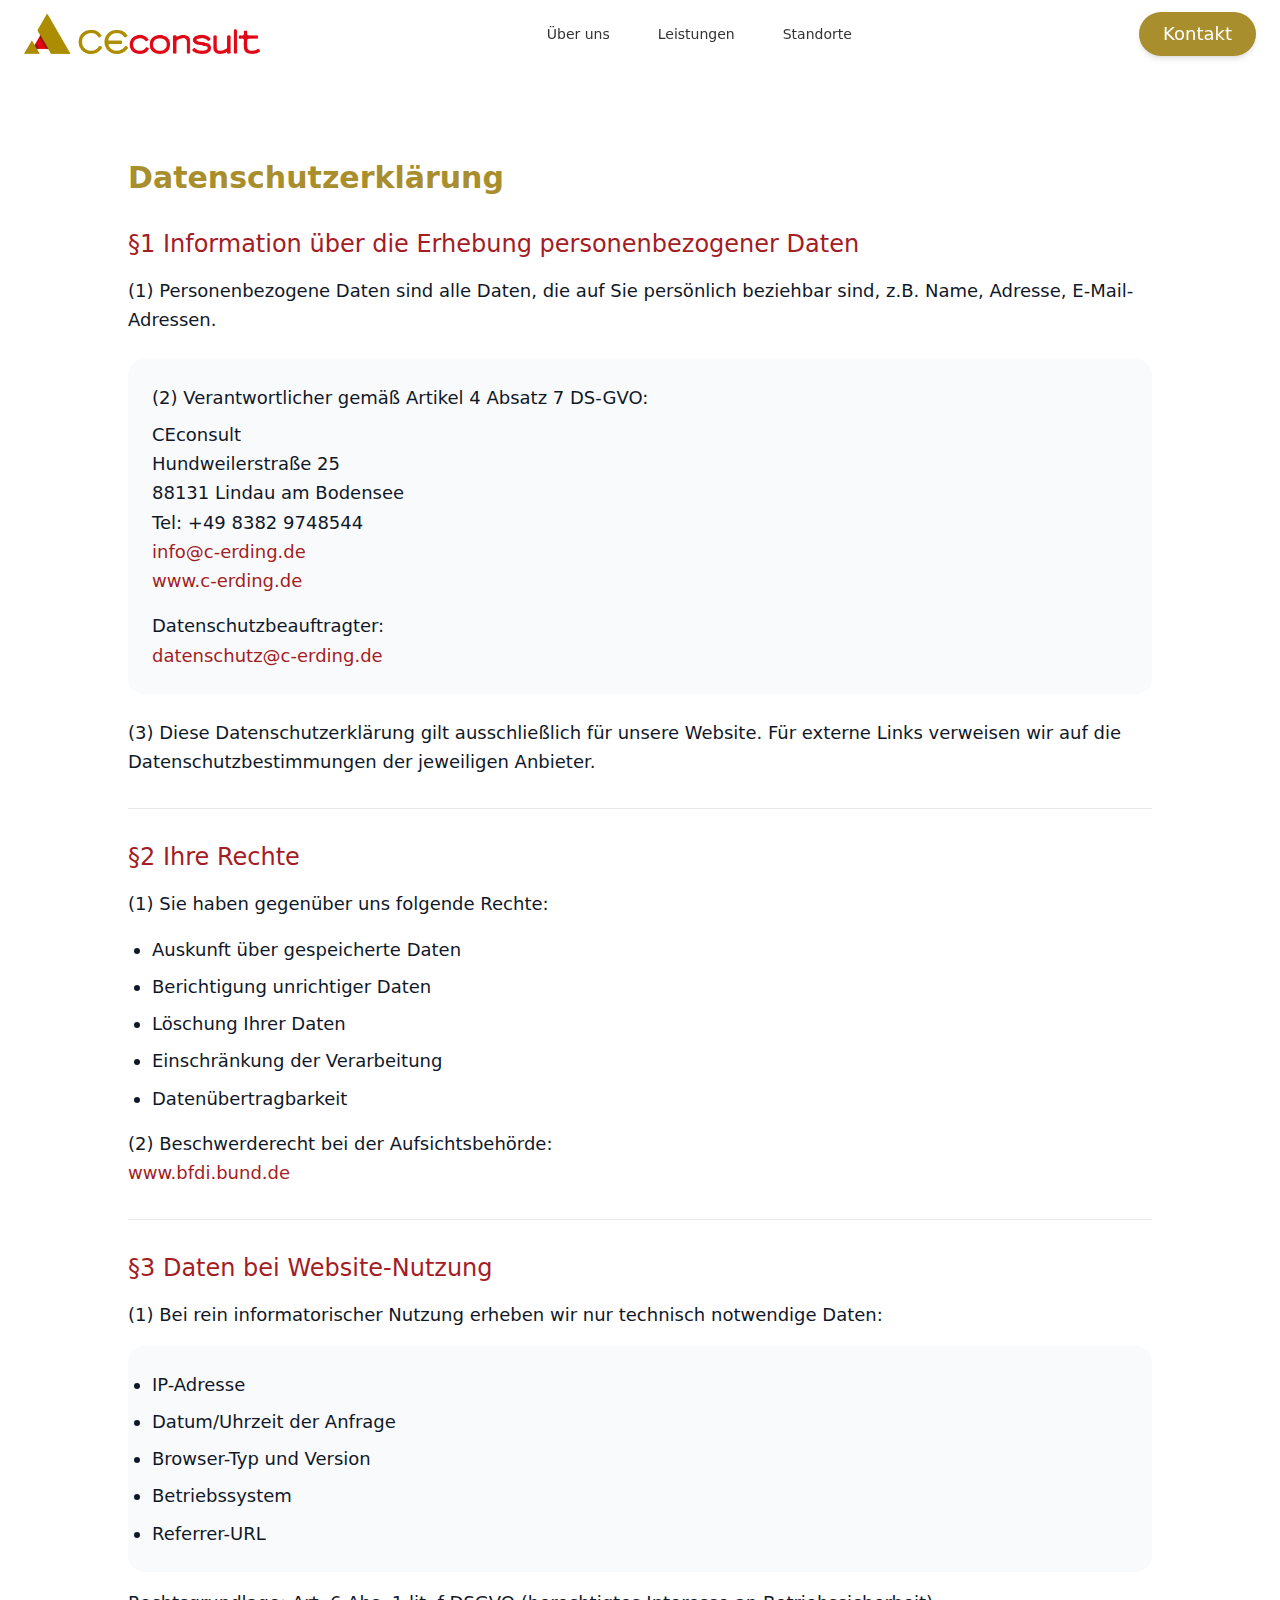
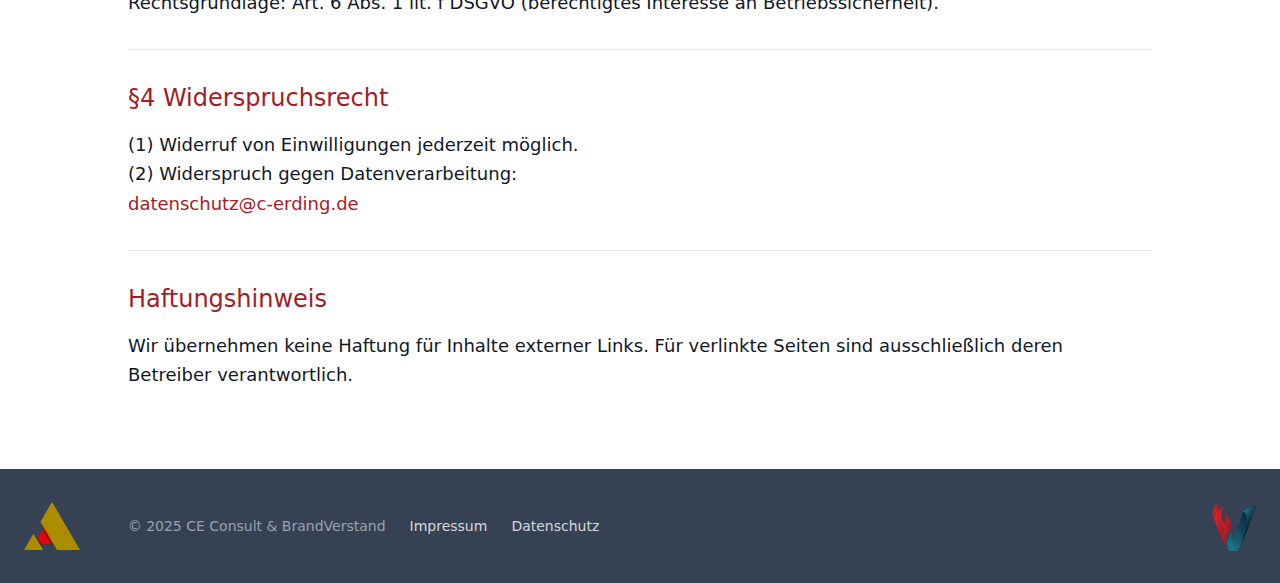
<file: datenschutz.html>
<!DOCTYPE html>
<html lang="de">

<head>
    <meta charset="UTF-8">
    <meta name="viewport" content="width=device-width, initial-scale=1.0">
    <title>Datenschutz - CE Consult</title>
    <link rel="stylesheet" href="output.css">
</head>

<body class="text-gray-900 bg-white">
    <!-- Header -->
    <header class="fixed top-0 left-0 w-full z-50 backdrop-blur-md transition-all duration-300">
        <div class="container mx-auto flex justify-between items-center px-6 py-3">
            <a href="https://www.c-erding.de" class="flex items-center">
                <img src="assets/images/ceconsult_logo.png" alt="CE Consult Logo" class="h-10">
            </a>

            <nav class="hidden md:flex space-x-6 text-sm font-medium">
                <a href="index.html#about" class="nav-link">Über uns</a>
                <a href="index.html#services" class="nav-link">Leistungen</a>
                <a href="index.html#locations" class="nav-link">Standorte</a>
            </nav>

            <a href="mailto:info@c-erding.de" class="hidden md:block bg-accent-gold text-white px-6 py-2 rounded-full text-lg font-medium shadow-md
               hover:scale-105 hover:shadow-lg active:shadow-inner active:scale-100 transition-all duration-200">
                Kontakt
            </a>

            <button id="menu-toggle" class="md:hidden focus:outline-none">
                <span class="block w-6 h-0.5 bg-gray-800 mb-1 transition-all duration-200"></span>
                <span class="block w-6 h-0.5 bg-gray-800 mb-1 transition-all duration-200"></span>
                <span class="block w-6 h-0.5 bg-gray-800 transition-all duration-200"></span>
            </button>
        </div>
    </header>

    <!-- Mobile Menü -->
    <div id="mobile-menu"
        class="fixed inset-0 bg-white flex flex-col items-center justify-center space-y-6 text-2xl text-gray-900 hidden transition-opacity duration-300">
        <button id="close-menu" class="absolute top-6 right-6 text-3xl">&times;</button>
        <a href="index.html#about" class="nav-link-mobile">Über uns</a>
        <a href="index.html#services" class="nav-link-mobile">Leistungen</a>
        <a href="index.html#locations" class="nav-link-mobile">Standorte</a>
        <a href="mailto:info@c-erding.de" class="bg-accent-gold text-white px-6 py-3 rounded-full text-lg font-medium shadow-md 
     hover:scale-105 hover:shadow-lg active:shadow-inner active:scale-100 transition-all duration-200">
            Kontakt
        </a>
    </div>

    <!-- Main Content -->
    <main class="pt-40 pb-20 px-6">
        <div class="max-w-5xl mx-auto">
            <h1 class="text-3xl font-bold text-accent-gold mb-8">Datenschutzerklärung</h1>

            <div class="space-y-8 text-lg leading-relaxed">
                <!-- §1 -->
                <section>
                    <h2 class="text-2xl font-medium text-accent-red mb-4">§1 Information über die Erhebung
                        personenbezogener Daten</h2>
                    <div class="space-y-6">
                        <p>(1) Personenbezogene Daten sind alle Daten, die auf Sie persönlich beziehbar sind, z.B. Name,
                            Adresse, E-Mail-Adressen.</p>

                        <div class="bg-gray-50 p-6 rounded-2xl">
                            <p>(2) Verantwortlicher gemäß Artikel 4 Absatz 7 DS-GVO:</p>
                            <address class="not-italic mt-2">
                                CEconsult<br>
                                Hundweilerstraße 25<br>
                                88131 Lindau am Bodensee<br>
                                Tel: +49 8382 9748544<br>
                                <a href="mailto:info@c-erding.de"
                                    class="text-accent-red hover:underline">info@c-erding.de</a><br>
                                <a href="https://www.c-erding.de"
                                    class="text-accent-red hover:underline">www.c-erding.de</a>
                            </address>
                            <p class="mt-4">Datenschutzbeauftragter:<br>
                                <a href="mailto:datenschutz@c-erding.de"
                                    class="text-accent-red hover:underline">datenschutz@c-erding.de</a>
                            </p>
                        </div>

                        <p>(3) Diese Datenschutzerklärung gilt ausschließlich für unsere Website. Für externe Links
                            verweisen wir auf die Datenschutzbestimmungen der jeweiligen Anbieter.</p>
                    </div>
                </section>

                <!-- §2 -->
                <section class="pt-8 border-t border-gray-200">
                    <h2 class="text-2xl font-medium text-accent-red mb-4">§2 Ihre Rechte</h2>
                    <div class="space-y-4">
                        <p>(1) Sie haben gegenüber uns folgende Rechte:</p>
                        <ul class="list-disc pl-6 space-y-2">
                            <li>Auskunft über gespeicherte Daten</li>
                            <li>Berichtigung unrichtiger Daten</li>
                            <li>Löschung Ihrer Daten</li>
                            <li>Einschränkung der Verarbeitung</li>
                            <li>Datenübertragbarkeit</li>
                        </ul>
                        <p>(2) Beschwerderecht bei der Aufsichtsbehörde:<br>
                            <a href="https://www.bfdi.bund.de"
                                class="text-accent-red hover:underline">www.bfdi.bund.de</a>
                        </p>
                    </div>
                </section>

                <!-- §3 -->
                <section class="pt-8 border-t border-gray-200">
                    <h2 class="text-2xl font-medium text-accent-red mb-4">§3 Daten bei Website-Nutzung</h2>
                    <div class="space-y-4">
                        <p>(1) Bei rein informatorischer Nutzung erheben wir nur technisch notwendige Daten:</p>
                        <ul class="list-disc pl-6 space-y-2 bg-gray-50 p-6 rounded-2xl">
                            <li>IP-Adresse</li>
                            <li>Datum/Uhrzeit der Anfrage</li>
                            <li>Browser-Typ und Version</li>
                            <li>Betriebssystem</li>
                            <li>Referrer-URL</li>
                        </ul>
                        <p>Rechtsgrundlage: Art. 6 Abs. 1 lit. f DSGVO (berechtigtes Interesse an Betriebssicherheit).
                        </p>
                    </div>
                </section>

                <!-- §4 -->
                <section class="pt-8 border-t border-gray-200">
                    <h2 class="text-2xl font-medium text-accent-red mb-4">§4 Widerspruchsrecht</h2>
                    <div class="space-y-4">
                        <p>(1) Widerruf von Einwilligungen jederzeit möglich.<br>
                            (2) Widerspruch gegen Datenverarbeitung:<br>
                            <a href="mailto:datenschutz@c-erding.de"
                                class="text-accent-red hover:underline">datenschutz@c-erding.de</a>
                        </p>
                    </div>
                </section>

                <!-- Haftung -->
                <section class="pt-8 border-t border-gray-200">
                    <h2 class="text-2xl font-medium text-accent-red mb-4">Haftungshinweis</h2>
                    <p>Wir übernehmen keine Haftung für Inhalte externer Links. Für verlinkte Seiten sind ausschließlich
                        deren Betreiber verantwortlich.</p>
                </section>
            </div>
        </div>
    </main>

    <!-- Footer -->
    <footer class="bg-gray-700 text-white py-8 w-full">
        <div
            class="container mx-auto flex flex-col md:flex-row items-center justify-between px-6 text-center md:text-left h-full">
            <div class="flex flex-col md:flex-row items-center md:items-center gap-6 md:gap-12">
                <img src="assets/images/ceconsult_icon.png" alt="CE Consult Logo" class="h-12">
                <div
                    class="text-sm text-gray-300 space-y-1 md:space-y-0 md:space-x-6 flex flex-col md:flex-row items-center">
                    <p class="text-gray-400">&copy; 2025 CE Consult & BrandVerstand</p>
                    <a href="impressum.html" class="hover:underline">Impressum</a>
                    <a href="datenschutz.html" class="hover:underline">Datenschutz</a>
                </div>
            </div>
            <div class="mt-6 md:mt-0 flex items-center">
                <img src="assets/images/brandverstand_icon.png" alt="Zertifikate Siegel" class="h-14 md:h-16">
            </div>
        </div>
    </footer>

    <script src="script.js"></script>
</body>

</html>
</file>
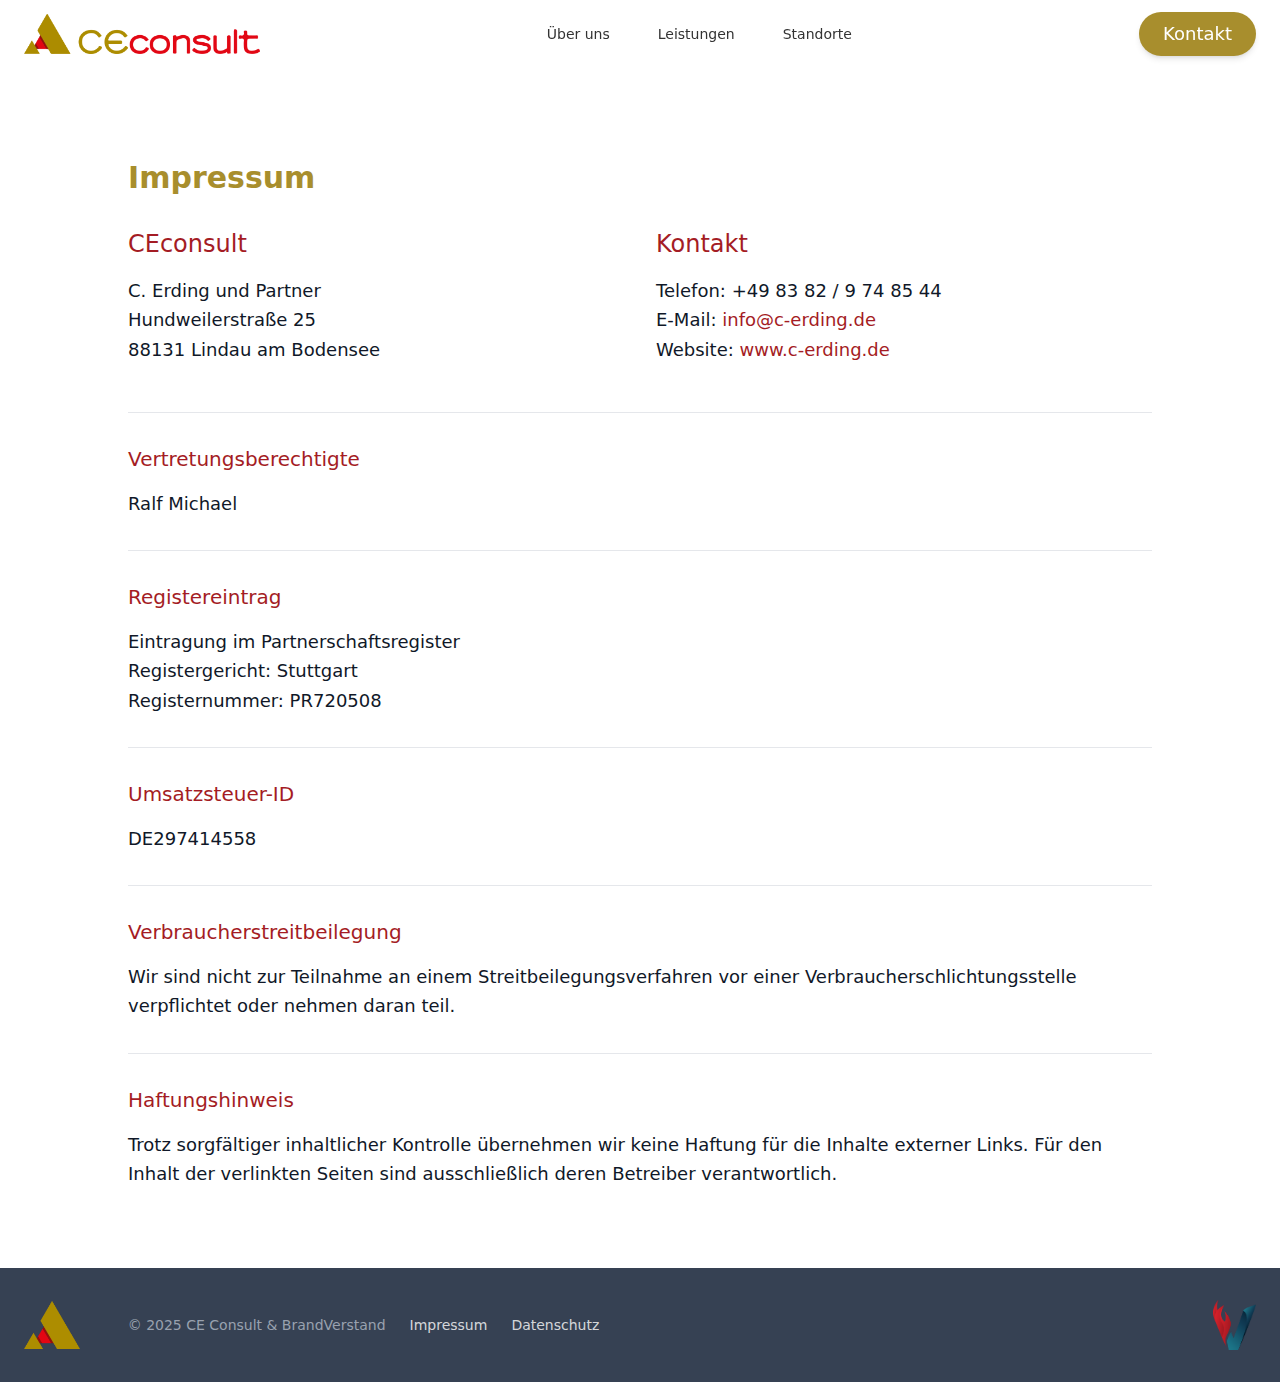
<file: impressum.html>
<!DOCTYPE html>
<html lang="de">

<head>
    <meta charset="UTF-8">
    <meta name="viewport" content="width=device-width, initial-scale=1.0">
    <title>Impressum - CE Consult</title>
    <link rel="stylesheet" href="output.css">
</head>

<body class="text-gray-900 bg-white">
    <!-- Header -->
    <header class="fixed top-0 left-0 w-full z-50  backdrop-blur-md transition-all duration-300">
        <div class="container mx-auto flex justify-between items-center px-6 py-3">
            <a href="https://www.c-erding.de" class="flex items-center">
                <img src="assets/images/ceconsult_logo.png" alt="CE Consult Logo" class="h-10">
            </a>

            <nav class="hidden md:flex space-x-6 text-sm font-medium">
                <a href="index.html#about" class="nav-link">Über uns</a>
                <a href="index.html#services" class="nav-link">Leistungen</a>
                <a href="index.html#locations" class="nav-link">Standorte</a>
            </nav>

            <a href="mailto:info@c-erding.de" class="hidden md:block bg-accent-gold text-white px-6 py-2 rounded-full text-lg font-medium shadow-md
               hover:scale-105 hover:shadow-lg active:shadow-inner active:scale-100 transition-all duration-200">
                Kontakt
            </a>

            <button id="menu-toggle" class="md:hidden focus:outline-none">
                <span class="block w-6 h-0.5 bg-gray-800 mb-1 transition-all duration-200"></span>
                <span class="block w-6 h-0.5 bg-gray-800 mb-1 transition-all duration-200"></span>
                <span class="block w-6 h-0.5 bg-gray-800 transition-all duration-200"></span>
            </button>
        </div>
    </header>

    <!-- Mobile Menü -->
    <div id="mobile-menu"
        class="fixed inset-0 bg-white flex flex-col items-center justify-center space-y-6 text-2xl text-gray-900 hidden transition-opacity duration-300">
        <button id="close-menu" class="absolute top-6 right-6 text-3xl">&times;</button>
        <a href="index.html#about" class="nav-link-mobile">Über uns</a>
        <a href="index.html#services" class="nav-link-mobile">Leistungen</a>
        <a href="index.html#locations" class="nav-link-mobile">Standorte</a>
        <a href="mailto:info@c-erding.de" class="bg-accent-gold text-white px-6 py-3 rounded-full text-lg font-medium shadow-md 
     hover:scale-105 hover:shadow-lg active:shadow-inner active:scale-100 transition-all duration-200">
            Kontakt
        </a>
    </div>

    <!-- Main Content -->
    <main class="pt-40 pb-20 px-6">
        <div class="max-w-5xl mx-auto">
            <h1 class="text-3xl font-bold text-accent-gold mb-8">Impressum</h1>

            <div class="space-y-8 text-lg leading-relaxed">
                <div class="grid md:grid-cols-2 gap-8">
                    <div>
                        <h2 class="text-2xl font-medium text-accent-red mb-4">CEconsult</h2>
                        <p class="mb-4">
                            C. Erding und Partner<br>
                            Hundweilerstraße 25<br>
                            88131 Lindau am Bodensee
                        </p>
                    </div>
                    <div>
                        <h2 class="text-2xl font-medium text-accent-red mb-4">Kontakt</h2>
                        <p class="mb-4">
                            Telefon: +49 83 82 / 9 74 85 44<br>
                            E-Mail: <a href="mailto:info@c-erding.de"
                                class="text-accent-red hover:underline">info@c-erding.de</a><br>
                            Website: <a href="https://www.c-erding.de"
                                class="text-accent-red hover:underline">www.c-erding.de</a>
                        </p>
                    </div>
                </div>

                <div class="border-t border-gray-200 pt-8">
                    <h3 class="text-xl font-medium text-accent-red mb-4">Vertretungsberechtigte</h3>
                    <p>Ralf Michael</p>
                </div>

                <div class="border-t border-gray-200 pt-8">
                    <h3 class="text-xl font-medium text-accent-red mb-4">Registereintrag</h3>
                    <p>
                        Eintragung im Partnerschaftsregister<br>
                        Registergericht: Stuttgart<br>
                        Registernummer: PR720508
                    </p>
                </div>

                <div class="border-t border-gray-200 pt-8">
                    <h3 class="text-xl font-medium text-accent-red mb-4">Umsatzsteuer-ID</h3>
                    <p>DE297414558</p>
                </div>

                <div class="border-t border-gray-200 pt-8">
                    <h3 class="text-xl font-medium text-accent-red mb-4">Verbraucherstreitbeilegung</h3>
                    <p>Wir sind nicht zur Teilnahme an einem Streitbeilegungsverfahren vor einer
                        Verbraucherschlichtungsstelle verpflichtet oder nehmen daran teil.</p>
                </div>

                <div class="border-t border-gray-200 pt-8">
                    <h3 class="text-xl font-medium text-accent-red mb-4">Haftungshinweis</h3>
                    <p>Trotz sorgfältiger inhaltlicher Kontrolle übernehmen wir keine Haftung für die Inhalte externer
                        Links. Für den Inhalt der verlinkten Seiten sind ausschließlich deren Betreiber verantwortlich.
                    </p>
                </div>
            </div>
        </div>
    </main>

    <!-- Footer -->
    <footer class="bg-gray-700 text-white py-8 w-full">
        <div
            class="container mx-auto flex flex-col md:flex-row items-center justify-between px-6 text-center md:text-left h-full">
            <div class="flex flex-col md:flex-row items-center md:items-center gap-6 md:gap-12">
                <img src="assets/images/ceconsult_icon.png" alt="CE Consult Logo" class="h-12">
                <div
                    class="text-sm text-gray-300 space-y-1 md:space-y-0 md:space-x-6 flex flex-col md:flex-row items-center">
                    <p class="text-gray-400">&copy; 2025 CE Consult & BrandVerstand</p>
                    <a href="impressum.html" class="hover:underline">Impressum</a>
                    <a href="datenschutz.html" class="hover:underline">Datenschutz</a>
                </div>
            </div>
            <div class="mt-6 md:mt-0 flex items-center">
                <img src="assets/images/brandverstand_icon.png" alt="Zertifikate Siegel" class="h-14 md:h-16">
            </div>
        </div>
    </footer>

    <script src="script.js"></script>
</body>

</html>
</file>
<file: output.css>
/*! tailwindcss v4.0.0 | MIT License | https://tailwindcss.com */
@layer theme, base, components, utilities;
@layer theme {
  :root {
    --font-sans: ui-sans-serif, system-ui, sans-serif, "Apple Color Emoji",
      "Segoe UI Emoji", "Segoe UI Symbol", "Noto Color Emoji";
    --font-serif: ui-serif, Georgia, Cambria, "Times New Roman", Times, serif;
    --font-mono: ui-monospace, SFMono-Regular, Menlo, Monaco, Consolas,
      "Liberation Mono", "Courier New", monospace;
    --color-red-50: oklch(0.971 0.013 17.38);
    --color-red-100: oklch(0.936 0.032 17.717);
    --color-red-200: oklch(0.885 0.062 18.334);
    --color-red-300: oklch(0.808 0.114 19.571);
    --color-red-400: oklch(0.704 0.191 22.216);
    --color-red-500: oklch(0.637 0.237 25.331);
    --color-red-600: oklch(0.577 0.245 27.325);
    --color-red-700: oklch(0.505 0.213 27.518);
    --color-red-800: oklch(0.444 0.177 26.899);
    --color-red-900: oklch(0.396 0.141 25.723);
    --color-red-950: oklch(0.258 0.092 26.042);
    --color-orange-50: oklch(0.98 0.016 73.684);
    --color-orange-100: oklch(0.954 0.038 75.164);
    --color-orange-200: oklch(0.901 0.076 70.697);
    --color-orange-300: oklch(0.837 0.128 66.29);
    --color-orange-400: oklch(0.75 0.183 55.934);
    --color-orange-500: oklch(0.705 0.213 47.604);
    --color-orange-600: oklch(0.646 0.222 41.116);
    --color-orange-700: oklch(0.553 0.195 38.402);
    --color-orange-800: oklch(0.47 0.157 37.304);
    --color-orange-900: oklch(0.408 0.123 38.172);
    --color-orange-950: oklch(0.266 0.079 36.259);
    --color-amber-50: oklch(0.987 0.022 95.277);
    --color-amber-100: oklch(0.962 0.059 95.617);
    --color-amber-200: oklch(0.924 0.12 95.746);
    --color-amber-300: oklch(0.879 0.169 91.605);
    --color-amber-400: oklch(0.828 0.189 84.429);
    --color-amber-500: oklch(0.769 0.188 70.08);
    --color-amber-600: oklch(0.666 0.179 58.318);
    --color-amber-700: oklch(0.555 0.163 48.998);
    --color-amber-800: oklch(0.473 0.137 46.201);
    --color-amber-900: oklch(0.414 0.112 45.904);
    --color-amber-950: oklch(0.279 0.077 45.635);
    --color-yellow-50: oklch(0.987 0.026 102.212);
    --color-yellow-100: oklch(0.973 0.071 103.193);
    --color-yellow-200: oklch(0.945 0.129 101.54);
    --color-yellow-300: oklch(0.905 0.182 98.111);
    --color-yellow-400: oklch(0.852 0.199 91.936);
    --color-yellow-500: oklch(0.795 0.184 86.047);
    --color-yellow-600: oklch(0.681 0.162 75.834);
    --color-yellow-700: oklch(0.554 0.135 66.442);
    --color-yellow-800: oklch(0.476 0.114 61.907);
    --color-yellow-900: oklch(0.421 0.095 57.708);
    --color-yellow-950: oklch(0.286 0.066 53.813);
    --color-lime-50: oklch(0.986 0.031 120.757);
    --color-lime-100: oklch(0.967 0.067 122.328);
    --color-lime-200: oklch(0.938 0.127 124.321);
    --color-lime-300: oklch(0.897 0.196 126.665);
    --color-lime-400: oklch(0.841 0.238 128.85);
    --color-lime-500: oklch(0.768 0.233 130.85);
    --color-lime-600: oklch(0.648 0.2 131.684);
    --color-lime-700: oklch(0.532 0.157 131.589);
    --color-lime-800: oklch(0.453 0.124 130.933);
    --color-lime-900: oklch(0.405 0.101 131.063);
    --color-lime-950: oklch(0.274 0.072 132.109);
    --color-green-50: oklch(0.982 0.018 155.826);
    --color-green-100: oklch(0.962 0.044 156.743);
    --color-green-200: oklch(0.925 0.084 155.995);
    --color-green-300: oklch(0.871 0.15 154.449);
    --color-green-400: oklch(0.792 0.209 151.711);
    --color-green-500: oklch(0.723 0.219 149.579);
    --color-green-600: oklch(0.627 0.194 149.214);
    --color-green-700: oklch(0.527 0.154 150.069);
    --color-green-800: oklch(0.448 0.119 151.328);
    --color-green-900: oklch(0.393 0.095 152.535);
    --color-green-950: oklch(0.266 0.065 152.934);
    --color-emerald-50: oklch(0.979 0.021 166.113);
    --color-emerald-100: oklch(0.95 0.052 163.051);
    --color-emerald-200: oklch(0.905 0.093 164.15);
    --color-emerald-300: oklch(0.845 0.143 164.978);
    --color-emerald-400: oklch(0.765 0.177 163.223);
    --color-emerald-500: oklch(0.696 0.17 162.48);
    --color-emerald-600: oklch(0.596 0.145 163.225);
    --color-emerald-700: oklch(0.508 0.118 165.612);
    --color-emerald-800: oklch(0.432 0.095 166.913);
    --color-emerald-900: oklch(0.378 0.077 168.94);
    --color-emerald-950: oklch(0.262 0.051 172.552);
    --color-teal-50: oklch(0.984 0.014 180.72);
    --color-teal-100: oklch(0.953 0.051 180.801);
    --color-teal-200: oklch(0.91 0.096 180.426);
    --color-teal-300: oklch(0.855 0.138 181.071);
    --color-teal-400: oklch(0.777 0.152 181.912);
    --color-teal-500: oklch(0.704 0.14 182.503);
    --color-teal-600: oklch(0.6 0.118 184.704);
    --color-teal-700: oklch(0.511 0.096 186.391);
    --color-teal-800: oklch(0.437 0.078 188.216);
    --color-teal-900: oklch(0.386 0.063 188.416);
    --color-teal-950: oklch(0.277 0.046 192.524);
    --color-cyan-50: oklch(0.984 0.019 200.873);
    --color-cyan-100: oklch(0.956 0.045 203.388);
    --color-cyan-200: oklch(0.917 0.08 205.041);
    --color-cyan-300: oklch(0.865 0.127 207.078);
    --color-cyan-400: oklch(0.789 0.154 211.53);
    --color-cyan-500: oklch(0.715 0.143 215.221);
    --color-cyan-600: oklch(0.609 0.126 221.723);
    --color-cyan-700: oklch(0.52 0.105 223.128);
    --color-cyan-800: oklch(0.45 0.085 224.283);
    --color-cyan-900: oklch(0.398 0.07 227.392);
    --color-cyan-950: oklch(0.302 0.056 229.695);
    --color-sky-50: oklch(0.977 0.013 236.62);
    --color-sky-100: oklch(0.951 0.026 236.824);
    --color-sky-200: oklch(0.901 0.058 230.902);
    --color-sky-300: oklch(0.828 0.111 230.318);
    --color-sky-400: oklch(0.746 0.16 232.661);
    --color-sky-500: oklch(0.685 0.169 237.323);
    --color-sky-600: oklch(0.588 0.158 241.966);
    --color-sky-700: oklch(0.5 0.134 242.749);
    --color-sky-800: oklch(0.443 0.11 240.79);
    --color-sky-900: oklch(0.391 0.09 240.876);
    --color-sky-950: oklch(0.293 0.066 243.157);
    --color-blue-50: oklch(0.97 0.014 254.604);
    --color-blue-100: oklch(0.932 0.032 255.585);
    --color-blue-200: oklch(0.882 0.059 254.128);
    --color-blue-300: oklch(0.809 0.105 251.813);
    --color-blue-400: oklch(0.707 0.165 254.624);
    --color-blue-500: oklch(0.623 0.214 259.815);
    --color-blue-600: oklch(0.546 0.245 262.881);
    --color-blue-700: oklch(0.488 0.243 264.376);
    --color-blue-800: oklch(0.424 0.199 265.638);
    --color-blue-900: oklch(0.379 0.146 265.522);
    --color-blue-950: oklch(0.282 0.091 267.935);
    --color-indigo-50: oklch(0.962 0.018 272.314);
    --color-indigo-100: oklch(0.93 0.034 272.788);
    --color-indigo-200: oklch(0.87 0.065 274.039);
    --color-indigo-300: oklch(0.785 0.115 274.713);
    --color-indigo-400: oklch(0.673 0.182 276.935);
    --color-indigo-500: oklch(0.585 0.233 277.117);
    --color-indigo-600: oklch(0.511 0.262 276.966);
    --color-indigo-700: oklch(0.457 0.24 277.023);
    --color-indigo-800: oklch(0.398 0.195 277.366);
    --color-indigo-900: oklch(0.359 0.144 278.697);
    --color-indigo-950: oklch(0.257 0.09 281.288);
    --color-violet-50: oklch(0.969 0.016 293.756);
    --color-violet-100: oklch(0.943 0.029 294.588);
    --color-violet-200: oklch(0.894 0.057 293.283);
    --color-violet-300: oklch(0.811 0.111 293.571);
    --color-violet-400: oklch(0.702 0.183 293.541);
    --color-violet-500: oklch(0.606 0.25 292.717);
    --color-violet-600: oklch(0.541 0.281 293.009);
    --color-violet-700: oklch(0.491 0.27 292.581);
    --color-violet-800: oklch(0.432 0.232 292.759);
    --color-violet-900: oklch(0.38 0.189 293.745);
    --color-violet-950: oklch(0.283 0.141 291.089);
    --color-purple-50: oklch(0.977 0.014 308.299);
    --color-purple-100: oklch(0.946 0.033 307.174);
    --color-purple-200: oklch(0.902 0.063 306.703);
    --color-purple-300: oklch(0.827 0.119 306.383);
    --color-purple-400: oklch(0.714 0.203 305.504);
    --color-purple-500: oklch(0.627 0.265 303.9);
    --color-purple-600: oklch(0.558 0.288 302.321);
    --color-purple-700: oklch(0.496 0.265 301.924);
    --color-purple-800: oklch(0.438 0.218 303.724);
    --color-purple-900: oklch(0.381 0.176 304.987);
    --color-purple-950: oklch(0.291 0.149 302.717);
    --color-fuchsia-50: oklch(0.977 0.017 320.058);
    --color-fuchsia-100: oklch(0.952 0.037 318.852);
    --color-fuchsia-200: oklch(0.903 0.076 319.62);
    --color-fuchsia-300: oklch(0.833 0.145 321.434);
    --color-fuchsia-400: oklch(0.74 0.238 322.16);
    --color-fuchsia-500: oklch(0.667 0.295 322.15);
    --color-fuchsia-600: oklch(0.591 0.293 322.896);
    --color-fuchsia-700: oklch(0.518 0.253 323.949);
    --color-fuchsia-800: oklch(0.452 0.211 324.591);
    --color-fuchsia-900: oklch(0.401 0.17 325.612);
    --color-fuchsia-950: oklch(0.293 0.136 325.661);
    --color-pink-50: oklch(0.971 0.014 343.198);
    --color-pink-100: oklch(0.948 0.028 342.258);
    --color-pink-200: oklch(0.899 0.061 343.231);
    --color-pink-300: oklch(0.823 0.12 346.018);
    --color-pink-400: oklch(0.718 0.202 349.761);
    --color-pink-500: oklch(0.656 0.241 354.308);
    --color-pink-600: oklch(0.592 0.249 0.584);
    --color-pink-700: oklch(0.525 0.223 3.958);
    --color-pink-800: oklch(0.459 0.187 3.815);
    --color-pink-900: oklch(0.408 0.153 2.432);
    --color-pink-950: oklch(0.284 0.109 3.907);
    --color-rose-50: oklch(0.969 0.015 12.422);
    --color-rose-100: oklch(0.941 0.03 12.58);
    --color-rose-200: oklch(0.892 0.058 10.001);
    --color-rose-300: oklch(0.81 0.117 11.638);
    --color-rose-400: oklch(0.712 0.194 13.428);
    --color-rose-500: oklch(0.645 0.246 16.439);
    --color-rose-600: oklch(0.586 0.253 17.585);
    --color-rose-700: oklch(0.514 0.222 16.935);
    --color-rose-800: oklch(0.455 0.188 13.697);
    --color-rose-900: oklch(0.41 0.159 10.272);
    --color-rose-950: oklch(0.271 0.105 12.094);
    --color-slate-50: oklch(0.984 0.003 247.858);
    --color-slate-100: oklch(0.968 0.007 247.896);
    --color-slate-200: oklch(0.929 0.013 255.508);
    --color-slate-300: oklch(0.869 0.022 252.894);
    --color-slate-400: oklch(0.704 0.04 256.788);
    --color-slate-500: oklch(0.554 0.046 257.417);
    --color-slate-600: oklch(0.446 0.043 257.281);
    --color-slate-700: oklch(0.372 0.044 257.287);
    --color-slate-800: oklch(0.279 0.041 260.031);
    --color-slate-900: oklch(0.208 0.042 265.755);
    --color-slate-950: oklch(0.129 0.042 264.695);
    --color-gray-50: oklch(0.985 0.002 247.839);
    --color-gray-100: oklch(0.967 0.003 264.542);
    --color-gray-200: oklch(0.928 0.006 264.531);
    --color-gray-300: oklch(0.872 0.01 258.338);
    --color-gray-400: oklch(0.707 0.022 261.325);
    --color-gray-500: oklch(0.551 0.027 264.364);
    --color-gray-600: oklch(0.446 0.03 256.802);
    --color-gray-700: oklch(0.373 0.034 259.733);
    --color-gray-800: oklch(0.278 0.033 256.848);
    --color-gray-900: oklch(0.21 0.034 264.665);
    --color-gray-950: oklch(0.13 0.028 261.692);
    --color-zinc-50: oklch(0.985 0 0);
    --color-zinc-100: oklch(0.967 0.001 286.375);
    --color-zinc-200: oklch(0.92 0.004 286.32);
    --color-zinc-300: oklch(0.871 0.006 286.286);
    --color-zinc-400: oklch(0.705 0.015 286.067);
    --color-zinc-500: oklch(0.552 0.016 285.938);
    --color-zinc-600: oklch(0.442 0.017 285.786);
    --color-zinc-700: oklch(0.37 0.013 285.805);
    --color-zinc-800: oklch(0.274 0.006 286.033);
    --color-zinc-900: oklch(0.21 0.006 285.885);
    --color-zinc-950: oklch(0.141 0.005 285.823);
    --color-neutral-50: oklch(0.985 0 0);
    --color-neutral-100: oklch(0.97 0 0);
    --color-neutral-200: oklch(0.922 0 0);
    --color-neutral-300: oklch(0.87 0 0);
    --color-neutral-400: oklch(0.708 0 0);
    --color-neutral-500: oklch(0.556 0 0);
    --color-neutral-600: oklch(0.439 0 0);
    --color-neutral-700: oklch(0.371 0 0);
    --color-neutral-800: oklch(0.269 0 0);
    --color-neutral-900: oklch(0.205 0 0);
    --color-neutral-950: oklch(0.145 0 0);
    --color-stone-50: oklch(0.985 0.001 106.423);
    --color-stone-100: oklch(0.97 0.001 106.424);
    --color-stone-200: oklch(0.923 0.003 48.717);
    --color-stone-300: oklch(0.869 0.005 56.366);
    --color-stone-400: oklch(0.709 0.01 56.259);
    --color-stone-500: oklch(0.553 0.013 58.071);
    --color-stone-600: oklch(0.444 0.011 73.639);
    --color-stone-700: oklch(0.374 0.01 67.558);
    --color-stone-800: oklch(0.268 0.007 34.298);
    --color-stone-900: oklch(0.216 0.006 56.043);
    --color-stone-950: oklch(0.147 0.004 49.25);
    --color-black: #000;
    --color-white: #fff;
    --spacing: 0.25rem;
    --breakpoint-sm: 40rem;
    --breakpoint-md: 48rem;
    --breakpoint-lg: 64rem;
    --breakpoint-xl: 80rem;
    --breakpoint-2xl: 96rem;
    --container-3xs: 16rem;
    --container-2xs: 18rem;
    --container-xs: 20rem;
    --container-sm: 24rem;
    --container-md: 28rem;
    --container-lg: 32rem;
    --container-xl: 36rem;
    --container-2xl: 42rem;
    --container-3xl: 48rem;
    --container-4xl: 56rem;
    --container-5xl: 64rem;
    --container-6xl: 72rem;
    --container-7xl: 80rem;
    --text-xs: 0.75rem;
    --text-xs--line-height: calc(1 / 0.75);
    --text-sm: 0.875rem;
    --text-sm--line-height: calc(1.25 / 0.875);
    --text-base: 1rem;
    --text-base--line-height: calc(1.5 / 1);
    --text-lg: 1.125rem;
    --text-lg--line-height: calc(1.75 / 1.125);
    --text-xl: 1.25rem;
    --text-xl--line-height: calc(1.75 / 1.25);
    --text-2xl: 1.5rem;
    --text-2xl--line-height: calc(2 / 1.5);
    --text-3xl: 1.875rem;
    --text-3xl--line-height: calc(2.25 / 1.875);
    --text-4xl: 2.25rem;
    --text-4xl--line-height: calc(2.5 / 2.25);
    --text-5xl: 3rem;
    --text-5xl--line-height: 1;
    --text-6xl: 3.75rem;
    --text-6xl--line-height: 1;
    --text-7xl: 4.5rem;
    --text-7xl--line-height: 1;
    --text-8xl: 6rem;
    --text-8xl--line-height: 1;
    --text-9xl: 8rem;
    --text-9xl--line-height: 1;
    --font-weight-thin: 100;
    --font-weight-extralight: 200;
    --font-weight-light: 300;
    --font-weight-normal: 400;
    --font-weight-medium: 500;
    --font-weight-semibold: 600;
    --font-weight-bold: 700;
    --font-weight-extrabold: 800;
    --font-weight-black: 900;
    --tracking-tighter: -0.05em;
    --tracking-tight: -0.025em;
    --tracking-normal: 0em;
    --tracking-wide: 0.025em;
    --tracking-wider: 0.05em;
    --tracking-widest: 0.1em;
    --leading-tight: 1.25;
    --leading-snug: 1.375;
    --leading-normal: 1.5;
    --leading-relaxed: 1.625;
    --leading-loose: 2;
    --radius-xs: 0.125rem;
    --radius-sm: 0.25rem;
    --radius-md: 0.375rem;
    --radius-lg: 0.5rem;
    --radius-xl: 0.75rem;
    --radius-2xl: 1rem;
    --radius-3xl: 1.5rem;
    --radius-4xl: 2rem;
    --shadow-2xs: 0 1px rgb(0 0 0 / 0.05);
    --shadow-xs: 0 1px 2px 0 rgb(0 0 0 / 0.05);
    --shadow-sm: 0 1px 3px 0 rgb(0 0 0 / 0.1), 0 1px 2px -1px rgb(0 0 0 / 0.1);
    --shadow-md: 0 4px 6px -1px rgb(0 0 0 / 0.1),
      0 2px 4px -2px rgb(0 0 0 / 0.1);
    --shadow-lg: 0 10px 15px -3px rgb(0 0 0 / 0.1),
      0 4px 6px -4px rgb(0 0 0 / 0.1);
    --shadow-xl: 0 20px 25px -5px rgb(0 0 0 / 0.1),
      0 8px 10px -6px rgb(0 0 0 / 0.1);
    --shadow-2xl: 0 25px 50px -12px rgb(0 0 0 / 0.25);
    --inset-shadow-2xs: inset 0 1px rgb(0 0 0 / 0.05);
    --inset-shadow-xs: inset 0 1px 1px rgb(0 0 0 / 0.05);
    --inset-shadow-sm: inset 0 2px 4px rgb(0 0 0 / 0.05);
    --drop-shadow-xs: 0 1px 1px rgb(0 0 0 / 0.05);
    --drop-shadow-sm: 0 1px 2px rgb(0 0 0 / 0.15);
    --drop-shadow-md: 0 3px 3px rgb(0 0 0 / 0.12);
    --drop-shadow-lg: 0 4px 4px rgb(0 0 0 / 0.15);
    --drop-shadow-xl: 0 9px 7px rgb(0 0 0 / 0.1);
    --drop-shadow-2xl: 0 25px 25px rgb(0 0 0 / 0.15);
    --ease-in: cubic-bezier(0.4, 0, 1, 1);
    --ease-out: cubic-bezier(0, 0, 0.2, 1);
    --ease-in-out: cubic-bezier(0.4, 0, 0.2, 1);
    --animate-spin: spin 1s linear infinite;
    --animate-ping: ping 1s cubic-bezier(0, 0, 0.2, 1) infinite;
    --animate-pulse: pulse 2s cubic-bezier(0.4, 0, 0.6, 1) infinite;
    --animate-bounce: bounce 1s infinite;
    --blur-xs: 4px;
    --blur-sm: 8px;
    --blur-md: 12px;
    --blur-lg: 16px;
    --blur-xl: 24px;
    --blur-2xl: 40px;
    --blur-3xl: 64px;
    --perspective-dramatic: 100px;
    --perspective-near: 300px;
    --perspective-normal: 500px;
    --perspective-midrange: 800px;
    --perspective-distant: 1200px;
    --aspect-video: 16 / 9;
    --default-transition-duration: 150ms;
    --default-transition-timing-function: cubic-bezier(0.4, 0, 0.2, 1);
    --default-font-family: var(--font-sans);
    --default-font-feature-settings: var(--font-sans--font-feature-settings);
    --default-font-variation-settings: var(
      --font-sans--font-variation-settings
    );
    --default-mono-font-family: var(--font-mono);
    --default-mono-font-feature-settings: var(
      --font-mono--font-feature-settings
    );
    --default-mono-font-variation-settings: var(
      --font-mono--font-variation-settings
    );
  }
}
@layer base {
  *, ::after, ::before, ::backdrop, ::file-selector-button {
    box-sizing: border-box;
    margin: 0;
    padding: 0;
    border: 0 solid;
  }
  html, :host {
    line-height: 1.5;
    -webkit-text-size-adjust: 100%;
    tab-size: 4;
    font-family: var( --default-font-family, ui-sans-serif, system-ui, sans-serif, "Apple Color Emoji", "Segoe UI Emoji", "Segoe UI Symbol", "Noto Color Emoji" );
    font-feature-settings: var(--default-font-feature-settings, normal);
    font-variation-settings: var( --default-font-variation-settings, normal );
    -webkit-tap-highlight-color: transparent;
  }
  body {
    line-height: inherit;
  }
  hr {
    height: 0;
    color: inherit;
    border-top-width: 1px;
  }
  abbr:where([title]) {
    -webkit-text-decoration: underline dotted;
    text-decoration: underline dotted;
  }
  h1, h2, h3, h4, h5, h6 {
    font-size: inherit;
    font-weight: inherit;
  }
  a {
    color: inherit;
    -webkit-text-decoration: inherit;
    text-decoration: inherit;
  }
  b, strong {
    font-weight: bolder;
  }
  code, kbd, samp, pre {
    font-family: var( --default-mono-font-family, ui-monospace, SFMono-Regular, Menlo, Monaco, Consolas, "Liberation Mono", "Courier New", monospace );
    font-feature-settings: var( --default-mono-font-feature-settings, normal );
    font-variation-settings: var( --default-mono-font-variation-settings, normal );
    font-size: 1em;
  }
  small {
    font-size: 80%;
  }
  sub, sup {
    font-size: 75%;
    line-height: 0;
    position: relative;
    vertical-align: baseline;
  }
  sub {
    bottom: -0.25em;
  }
  sup {
    top: -0.5em;
  }
  table {
    text-indent: 0;
    border-color: inherit;
    border-collapse: collapse;
  }
  :-moz-focusring {
    outline: auto;
  }
  progress {
    vertical-align: baseline;
  }
  summary {
    display: list-item;
  }
  ol, ul, menu {
    list-style: none;
  }
  img, svg, video, canvas, audio, iframe, embed, object {
    display: block;
    vertical-align: middle;
  }
  img, video {
    max-width: 100%;
    height: auto;
  }
  button, input, select, optgroup, textarea, ::file-selector-button {
    font: inherit;
    font-feature-settings: inherit;
    font-variation-settings: inherit;
    letter-spacing: inherit;
    color: inherit;
    border-radius: 0;
    background-color: transparent;
    opacity: 1;
  }
  :where(select:is([multiple], [size])) optgroup {
    font-weight: bolder;
  }
  :where(select:is([multiple], [size])) optgroup option {
    padding-inline-start: 20px;
  }
  ::file-selector-button {
    margin-inline-end: 4px;
  }
  ::placeholder {
    opacity: 1;
    color: color-mix(in oklab, currentColor 50%, transparent);
  }
  textarea {
    resize: vertical;
  }
  ::-webkit-search-decoration {
    -webkit-appearance: none;
  }
  ::-webkit-date-and-time-value {
    min-height: 1lh;
    text-align: inherit;
  }
  ::-webkit-datetime-edit {
    display: inline-flex;
  }
  ::-webkit-datetime-edit-fields-wrapper {
    padding: 0;
  }
  ::-webkit-datetime-edit, ::-webkit-datetime-edit-year-field, ::-webkit-datetime-edit-month-field, ::-webkit-datetime-edit-day-field, ::-webkit-datetime-edit-hour-field, ::-webkit-datetime-edit-minute-field, ::-webkit-datetime-edit-second-field, ::-webkit-datetime-edit-millisecond-field, ::-webkit-datetime-edit-meridiem-field {
    padding-block: 0;
  }
  :-moz-ui-invalid {
    box-shadow: none;
  }
  button, input:where([type="button"], [type="reset"], [type="submit"]), ::file-selector-button {
    appearance: button;
  }
  ::-webkit-inner-spin-button, ::-webkit-outer-spin-button {
    height: auto;
  }
  [hidden]:where(:not([hidden="until-found"])) {
    display: none !important;
  }
}
@layer utilities {
  .absolute {
    position: absolute;
  }
  .fixed {
    position: fixed;
  }
  .relative {
    position: relative;
  }
  .inset-0 {
    inset: calc(var(--spacing) * 0);
  }
  .top-0 {
    top: calc(var(--spacing) * 0);
  }
  .top-4 {
    top: calc(var(--spacing) * 4);
  }
  .top-6 {
    top: calc(var(--spacing) * 6);
  }
  .right-4 {
    right: calc(var(--spacing) * 4);
  }
  .right-6 {
    right: calc(var(--spacing) * 6);
  }
  .bottom-0 {
    bottom: calc(var(--spacing) * 0);
  }
  .left-0 {
    left: calc(var(--spacing) * 0);
  }
  .z-50 {
    z-index: 50;
  }
  .z-\[110\] {
    z-index: 110;
  }
  .order-last {
    order: calc(infinity);
  }
  .container {
    width: 100%;
    @media (width >= 40rem) {
      max-width: 40rem;
    }
    @media (width >= 48rem) {
      max-width: 48rem;
    }
    @media (width >= 64rem) {
      max-width: 64rem;
    }
    @media (width >= 80rem) {
      max-width: 80rem;
    }
    @media (width >= 96rem) {
      max-width: 96rem;
    }
  }
  .mx-auto {
    margin-inline: auto;
  }
  .mt-2 {
    margin-top: calc(var(--spacing) * 2);
  }
  .mt-3 {
    margin-top: calc(var(--spacing) * 3);
  }
  .mt-4 {
    margin-top: calc(var(--spacing) * 4);
  }
  .mt-6 {
    margin-top: calc(var(--spacing) * 6);
  }
  .mt-10 {
    margin-top: calc(var(--spacing) * 10);
  }
  .mt-15 {
    margin-top: calc(var(--spacing) * 15);
  }
  .mt-20 {
    margin-top: calc(var(--spacing) * 20);
  }
  .mt-40 {
    margin-top: calc(var(--spacing) * 40);
  }
  .mt-\[100px\] {
    margin-top: 100px;
  }
  .mt-\[120px\] {
    margin-top: 120px;
  }
  .mr-2 {
    margin-right: calc(var(--spacing) * 2);
  }
  .mb-1 {
    margin-bottom: calc(var(--spacing) * 1);
  }
  .mb-4 {
    margin-bottom: calc(var(--spacing) * 4);
  }
  .mb-6 {
    margin-bottom: calc(var(--spacing) * 6);
  }
  .mb-8 {
    margin-bottom: calc(var(--spacing) * 8);
  }
  .mb-10 {
    margin-bottom: calc(var(--spacing) * 10);
  }
  .mb-24 {
    margin-bottom: calc(var(--spacing) * 24);
  }
  .block {
    display: block;
  }
  .flex {
    display: flex;
  }
  .grid {
    display: grid;
  }
  .hidden {
    display: none;
  }
  .inline-block {
    display: inline-block;
  }
  .inline-flex {
    display: inline-flex;
  }
  .h-0\.5 {
    height: calc(var(--spacing) * 0.5);
  }
  .h-4 {
    height: calc(var(--spacing) * 4);
  }
  .h-5 {
    height: calc(var(--spacing) * 5);
  }
  .h-7 {
    height: calc(var(--spacing) * 7);
  }
  .h-10 {
    height: calc(var(--spacing) * 10);
  }
  .h-12 {
    height: calc(var(--spacing) * 12);
  }
  .h-14 {
    height: calc(var(--spacing) * 14);
  }
  .h-96 {
    height: calc(var(--spacing) * 96);
  }
  .h-auto {
    height: auto;
  }
  .h-fit {
    height: fit-content;
  }
  .h-full {
    height: 100%;
  }
  .max-h-fit {
    max-height: fit-content;
  }
  .min-h-\[400px\] {
    min-height: 400px;
  }
  .w-0 {
    width: calc(var(--spacing) * 0);
  }
  .w-4 {
    width: calc(var(--spacing) * 4);
  }
  .w-5 {
    width: calc(var(--spacing) * 5);
  }
  .w-6 {
    width: calc(var(--spacing) * 6);
  }
  .w-7 {
    width: calc(var(--spacing) * 7);
  }
  .w-\[90\%\] {
    width: 90%;
  }
  .w-full {
    width: 100%;
  }
  .max-w-3xl {
    max-width: var(--container-3xl);
  }
  .max-w-4xl {
    max-width: var(--container-4xl);
  }
  .max-w-5xl {
    max-width: var(--container-5xl);
  }
  .flex-1 {
    flex: 1;
  }
  .flex-shrink-0 {
    flex-shrink: 0;
  }
  .scale-95 {
    --tw-scale-x: 95%;
    --tw-scale-y: 95%;
    --tw-scale-z: 95%;
    scale: var(--tw-scale-x) var(--tw-scale-y);
  }
  .scale-x-\[-1\] {
    --tw-scale-x: -1;
    scale: var(--tw-scale-x) var(--tw-scale-y);
  }
  .transform {
    transform: var(--tw-rotate-x) var(--tw-rotate-y) var(--tw-rotate-z) var(--tw-skew-x) var(--tw-skew-y);
  }
  .list-disc {
    list-style-type: disc;
  }
  .grid-cols-1 {
    grid-template-columns: repeat(1, minmax(0, 1fr));
  }
  .grid-cols-2 {
    grid-template-columns: repeat(2, minmax(0, 1fr));
  }
  .flex-col {
    flex-direction: column;
  }
  .items-center {
    align-items: center;
  }
  .items-start {
    align-items: flex-start;
  }
  .items-stretch {
    align-items: stretch;
  }
  .justify-between {
    justify-content: space-between;
  }
  .justify-center {
    justify-content: center;
  }
  .gap-3 {
    gap: calc(var(--spacing) * 3);
  }
  .gap-6 {
    gap: calc(var(--spacing) * 6);
  }
  .gap-8 {
    gap: calc(var(--spacing) * 8);
  }
  .gap-12 {
    gap: calc(var(--spacing) * 12);
  }
  .gap-16 {
    gap: calc(var(--spacing) * 16);
  }
  .space-y-1 {
    :where(& > :not(:last-child)) {
      --tw-space-y-reverse: 0;
      margin-block-start: calc(calc(var(--spacing) * 1) * var(--tw-space-y-reverse));
      margin-block-end: calc(calc(var(--spacing) * 1) * calc(1 - var(--tw-space-y-reverse)));
    }
  }
  .space-y-1\.5 {
    :where(& > :not(:last-child)) {
      --tw-space-y-reverse: 0;
      margin-block-start: calc(calc(var(--spacing) * 1.5) * var(--tw-space-y-reverse));
      margin-block-end: calc(calc(var(--spacing) * 1.5) * calc(1 - var(--tw-space-y-reverse)));
    }
  }
  .space-y-2 {
    :where(& > :not(:last-child)) {
      --tw-space-y-reverse: 0;
      margin-block-start: calc(calc(var(--spacing) * 2) * var(--tw-space-y-reverse));
      margin-block-end: calc(calc(var(--spacing) * 2) * calc(1 - var(--tw-space-y-reverse)));
    }
  }
  .space-y-4 {
    :where(& > :not(:last-child)) {
      --tw-space-y-reverse: 0;
      margin-block-start: calc(calc(var(--spacing) * 4) * var(--tw-space-y-reverse));
      margin-block-end: calc(calc(var(--spacing) * 4) * calc(1 - var(--tw-space-y-reverse)));
    }
  }
  .space-y-6 {
    :where(& > :not(:last-child)) {
      --tw-space-y-reverse: 0;
      margin-block-start: calc(calc(var(--spacing) * 6) * var(--tw-space-y-reverse));
      margin-block-end: calc(calc(var(--spacing) * 6) * calc(1 - var(--tw-space-y-reverse)));
    }
  }
  .space-y-8 {
    :where(& > :not(:last-child)) {
      --tw-space-y-reverse: 0;
      margin-block-start: calc(calc(var(--spacing) * 8) * var(--tw-space-y-reverse));
      margin-block-end: calc(calc(var(--spacing) * 8) * calc(1 - var(--tw-space-y-reverse)));
    }
  }
  .space-x-2 {
    :where(& > :not(:last-child)) {
      --tw-space-x-reverse: 0;
      margin-inline-start: calc(calc(var(--spacing) * 2) * var(--tw-space-x-reverse));
      margin-inline-end: calc(calc(var(--spacing) * 2) * calc(1 - var(--tw-space-x-reverse)));
    }
  }
  .space-x-6 {
    :where(& > :not(:last-child)) {
      --tw-space-x-reverse: 0;
      margin-inline-start: calc(calc(var(--spacing) * 6) * var(--tw-space-x-reverse));
      margin-inline-end: calc(calc(var(--spacing) * 6) * calc(1 - var(--tw-space-x-reverse)));
    }
  }
  .rounded-2xl {
    border-radius: var(--radius-2xl);
  }
  .rounded-4xl {
    border-radius: var(--radius-4xl);
  }
  .rounded-full {
    border-radius: calc(infinity * 1px);
  }
  .border {
    border-style: var(--tw-border-style);
    border-width: 1px;
  }
  .border-t {
    border-top-style: var(--tw-border-style);
    border-top-width: 1px;
  }
  .border-l-4 {
    border-left-style: var(--tw-border-style);
    border-left-width: 4px;
  }
  .border-gray-100 {
    border-color: var(--color-gray-100);
  }
  .border-gray-200 {
    border-color: var(--color-gray-200);
  }
  .bg-gray-50 {
    background-color: var(--color-gray-50);
  }
  .bg-gray-100 {
    background-color: var(--color-gray-100);
  }
  .bg-gray-700 {
    background-color: var(--color-gray-700);
  }
  .bg-gray-800 {
    background-color: var(--color-gray-800);
  }
  .bg-white {
    background-color: var(--color-white);
  }
  .object-contain {
    object-fit: contain;
  }
  .object-cover {
    object-fit: cover;
  }
  .object-fill {
    object-fit: fill;
  }
  .p-1 {
    padding: calc(var(--spacing) * 1);
  }
  .p-6 {
    padding: calc(var(--spacing) * 6);
  }
  .p-8 {
    padding: calc(var(--spacing) * 8);
  }
  .px-2 {
    padding-inline: calc(var(--spacing) * 2);
  }
  .px-4 {
    padding-inline: calc(var(--spacing) * 4);
  }
  .px-6 {
    padding-inline: calc(var(--spacing) * 6);
  }
  .py-2 {
    padding-block: calc(var(--spacing) * 2);
  }
  .py-3 {
    padding-block: calc(var(--spacing) * 3);
  }
  .py-6 {
    padding-block: calc(var(--spacing) * 6);
  }
  .py-8 {
    padding-block: calc(var(--spacing) * 8);
  }
  .py-20 {
    padding-block: calc(var(--spacing) * 20);
  }
  .py-40 {
    padding-block: calc(var(--spacing) * 40);
  }
  .pt-8 {
    padding-top: calc(var(--spacing) * 8);
  }
  .pt-40 {
    padding-top: calc(var(--spacing) * 40);
  }
  .pb-20 {
    padding-bottom: calc(var(--spacing) * 20);
  }
  .pb-40 {
    padding-bottom: calc(var(--spacing) * 40);
  }
  .pl-6 {
    padding-left: calc(var(--spacing) * 6);
  }
  .text-center {
    text-align: center;
  }
  .text-left {
    text-align: left;
  }
  .text-2xl {
    font-size: var(--text-2xl);
    line-height: var(--tw-leading, var(--text-2xl--line-height));
  }
  .text-3xl {
    font-size: var(--text-3xl);
    line-height: var(--tw-leading, var(--text-3xl--line-height));
  }
  .text-lg {
    font-size: var(--text-lg);
    line-height: var(--tw-leading, var(--text-lg--line-height));
  }
  .text-sm {
    font-size: var(--text-sm);
    line-height: var(--tw-leading, var(--text-sm--line-height));
  }
  .text-xl {
    font-size: var(--text-xl);
    line-height: var(--tw-leading, var(--text-xl--line-height));
  }
  .leading-relaxed {
    --tw-leading: var(--leading-relaxed);
    line-height: var(--leading-relaxed);
  }
  .leading-tight {
    --tw-leading: var(--leading-tight);
    line-height: var(--leading-tight);
  }
  .font-black {
    --tw-font-weight: var(--font-weight-black);
    font-weight: var(--font-weight-black);
  }
  .font-bold {
    --tw-font-weight: var(--font-weight-bold);
    font-weight: var(--font-weight-bold);
  }
  .font-medium {
    --tw-font-weight: var(--font-weight-medium);
    font-weight: var(--font-weight-medium);
  }
  .font-semibold {
    --tw-font-weight: var(--font-weight-semibold);
    font-weight: var(--font-weight-semibold);
  }
  .text-gray-300 {
    color: var(--color-gray-300);
  }
  .text-gray-400 {
    color: var(--color-gray-400);
  }
  .text-gray-500 {
    color: var(--color-gray-500);
  }
  .text-gray-600 {
    color: var(--color-gray-600);
  }
  .text-gray-700 {
    color: var(--color-gray-700);
  }
  .text-gray-800 {
    color: var(--color-gray-800);
  }
  .text-gray-900 {
    color: var(--color-gray-900);
  }
  .text-white {
    color: var(--color-white);
  }
  .not-italic {
    font-style: normal;
  }
  .opacity-0 {
    opacity: 0%;
  }
  .shadow-lg {
    --tw-shadow: 0 10px 15px -3px var(--tw-shadow-color, rgb(0 0 0 / 0.1)), 0 4px 6px -4px var(--tw-shadow-color, rgb(0 0 0 / 0.1));
    box-shadow: var(--tw-inset-shadow), var(--tw-inset-ring-shadow), var(--tw-ring-offset-shadow), var(--tw-ring-shadow), var(--tw-shadow);
  }
  .shadow-md {
    --tw-shadow: 0 4px 6px -1px var(--tw-shadow-color, rgb(0 0 0 / 0.1)), 0 2px 4px -2px var(--tw-shadow-color, rgb(0 0 0 / 0.1));
    box-shadow: var(--tw-inset-shadow), var(--tw-inset-ring-shadow), var(--tw-ring-offset-shadow), var(--tw-ring-shadow), var(--tw-shadow);
  }
  .shadow-xl {
    --tw-shadow: 0 20px 25px -5px var(--tw-shadow-color, rgb(0 0 0 / 0.1)), 0 8px 10px -6px var(--tw-shadow-color, rgb(0 0 0 / 0.1));
    box-shadow: var(--tw-inset-shadow), var(--tw-inset-ring-shadow), var(--tw-ring-offset-shadow), var(--tw-ring-shadow), var(--tw-shadow);
  }
  .backdrop-blur-md {
    --tw-backdrop-blur: blur(var(--blur-md));
    -webkit-backdrop-filter: var(--tw-backdrop-blur,) var(--tw-backdrop-brightness,) var(--tw-backdrop-contrast,) var(--tw-backdrop-grayscale,) var(--tw-backdrop-hue-rotate,) var(--tw-backdrop-invert,) var(--tw-backdrop-opacity,) var(--tw-backdrop-saturate,) var(--tw-backdrop-sepia,);
    backdrop-filter: var(--tw-backdrop-blur,) var(--tw-backdrop-brightness,) var(--tw-backdrop-contrast,) var(--tw-backdrop-grayscale,) var(--tw-backdrop-hue-rotate,) var(--tw-backdrop-invert,) var(--tw-backdrop-opacity,) var(--tw-backdrop-saturate,) var(--tw-backdrop-sepia,);
  }
  .transition-all {
    transition-property: all;
    transition-timing-function: var(--tw-ease, var(--default-transition-timing-function));
    transition-duration: var(--tw-duration, var(--default-transition-duration));
  }
  .transition-opacity {
    transition-property: opacity;
    transition-timing-function: var(--tw-ease, var(--default-transition-timing-function));
    transition-duration: var(--tw-duration, var(--default-transition-duration));
  }
  .transition-transform {
    transition-property: transform, translate, scale, rotate;
    transition-timing-function: var(--tw-ease, var(--default-transition-timing-function));
    transition-duration: var(--tw-duration, var(--default-transition-duration));
  }
  .duration-200 {
    --tw-duration: 200ms;
    transition-duration: 200ms;
  }
  .duration-300 {
    --tw-duration: 300ms;
    transition-duration: 300ms;
  }
  .duration-500 {
    --tw-duration: 500ms;
    transition-duration: 500ms;
  }
  .ease-out {
    --tw-ease: var(--ease-out);
    transition-timing-function: var(--ease-out);
  }
  .will-change-transform {
    will-change: transform;
  }
  .group-hover\:w-full {
    &:is(:where(.group):hover *) {
      @media (hover: hover) {
        width: 100%;
      }
    }
  }
  .hover\:scale-102 {
    &:hover {
      @media (hover: hover) {
        --tw-scale-x: 102%;
        --tw-scale-y: 102%;
        --tw-scale-z: 102%;
        scale: var(--tw-scale-x) var(--tw-scale-y);
      }
    }
  }
  .hover\:scale-105 {
    &:hover {
      @media (hover: hover) {
        --tw-scale-x: 105%;
        --tw-scale-y: 105%;
        --tw-scale-z: 105%;
        scale: var(--tw-scale-x) var(--tw-scale-y);
      }
    }
  }
  .hover\:bg-gray-50 {
    &:hover {
      @media (hover: hover) {
        background-color: var(--color-gray-50);
      }
    }
  }
  .hover\:underline {
    &:hover {
      @media (hover: hover) {
        text-decoration-line: underline;
      }
    }
  }
  .hover\:shadow-2xl {
    &:hover {
      @media (hover: hover) {
        --tw-shadow: 0 25px 50px -12px var(--tw-shadow-color, rgb(0 0 0 / 0.25));
        box-shadow: var(--tw-inset-shadow), var(--tw-inset-ring-shadow), var(--tw-ring-offset-shadow), var(--tw-ring-shadow), var(--tw-shadow);
      }
    }
  }
  .hover\:shadow-lg {
    &:hover {
      @media (hover: hover) {
        --tw-shadow: 0 10px 15px -3px var(--tw-shadow-color, rgb(0 0 0 / 0.1)), 0 4px 6px -4px var(--tw-shadow-color, rgb(0 0 0 / 0.1));
        box-shadow: var(--tw-inset-shadow), var(--tw-inset-ring-shadow), var(--tw-ring-offset-shadow), var(--tw-ring-shadow), var(--tw-shadow);
      }
    }
  }
  .focus\:outline-none {
    &:focus {
      --tw-outline-style: none;
      outline-style: none;
    }
  }
  .active\:scale-100 {
    &:active {
      --tw-scale-x: 100%;
      --tw-scale-y: 100%;
      --tw-scale-z: 100%;
      scale: var(--tw-scale-x) var(--tw-scale-y);
    }
  }
  .active\:shadow-inner {
    &:active {
      --tw-shadow: inset 0 2px 4px 0 var(--tw-shadow-color, rgb(0 0 0 / 0.05));
      box-shadow: var(--tw-inset-shadow), var(--tw-inset-ring-shadow), var(--tw-ring-offset-shadow), var(--tw-ring-shadow), var(--tw-shadow);
    }
  }
  .sm\:w-\[80\%\] {
    @media (width >= 40rem) {
      width: 80%;
    }
  }
  .sm\:text-center {
    @media (width >= 40rem) {
      text-align: center;
    }
  }
  .md\:mt-0 {
    @media (width >= 48rem) {
      margin-top: calc(var(--spacing) * 0);
    }
  }
  .md\:block {
    @media (width >= 48rem) {
      display: block;
    }
  }
  .md\:flex {
    @media (width >= 48rem) {
      display: flex;
    }
  }
  .md\:hidden {
    @media (width >= 48rem) {
      display: none;
    }
  }
  .md\:h-12 {
    @media (width >= 48rem) {
      height: calc(var(--spacing) * 12);
    }
  }
  .md\:h-16 {
    @media (width >= 48rem) {
      height: calc(var(--spacing) * 16);
    }
  }
  .md\:min-h-\[70vh\] {
    @media (width >= 48rem) {
      min-height: 70vh;
    }
  }
  .md\:w-auto {
    @media (width >= 48rem) {
      width: auto;
    }
  }
  .md\:grid-cols-2 {
    @media (width >= 48rem) {
      grid-template-columns: repeat(2, minmax(0, 1fr));
    }
  }
  .md\:grid-cols-4 {
    @media (width >= 48rem) {
      grid-template-columns: repeat(4, minmax(0, 1fr));
    }
  }
  .md\:flex-row {
    @media (width >= 48rem) {
      flex-direction: row;
    }
  }
  .md\:items-center {
    @media (width >= 48rem) {
      align-items: center;
    }
  }
  .md\:gap-12 {
    @media (width >= 48rem) {
      gap: calc(var(--spacing) * 12);
    }
  }
  .md\:space-y-0 {
    @media (width >= 48rem) {
      :where(& > :not(:last-child)) {
        --tw-space-y-reverse: 0;
        margin-block-start: calc(calc(var(--spacing) * 0) * var(--tw-space-y-reverse));
        margin-block-end: calc(calc(var(--spacing) * 0) * calc(1 - var(--tw-space-y-reverse)));
      }
    }
  }
  .md\:space-x-6 {
    @media (width >= 48rem) {
      :where(& > :not(:last-child)) {
        --tw-space-x-reverse: 0;
        margin-inline-start: calc(calc(var(--spacing) * 6) * var(--tw-space-x-reverse));
        margin-inline-end: calc(calc(var(--spacing) * 6) * calc(1 - var(--tw-space-x-reverse)));
      }
    }
  }
  .md\:text-left {
    @media (width >= 48rem) {
      text-align: left;
    }
  }
  .md\:text-2xl {
    @media (width >= 48rem) {
      font-size: var(--text-2xl);
      line-height: var(--tw-leading, var(--text-2xl--line-height));
    }
  }
  .md\:text-3xl {
    @media (width >= 48rem) {
      font-size: var(--text-3xl);
      line-height: var(--tw-leading, var(--text-3xl--line-height));
    }
  }
  .md\:text-xl {
    @media (width >= 48rem) {
      font-size: var(--text-xl);
      line-height: var(--tw-leading, var(--text-xl--line-height));
    }
  }
  .lg\:order-first {
    @media (width >= 64rem) {
      order: calc(-infinity);
    }
  }
  .lg\:mt-0 {
    @media (width >= 64rem) {
      margin-top: calc(var(--spacing) * 0);
    }
  }
  .lg\:h-full {
    @media (width >= 64rem) {
      height: 100%;
    }
  }
  .lg\:w-1\/2 {
    @media (width >= 64rem) {
      width: calc(1/2 * 100%);
    }
  }
  .lg\:grid-cols-2 {
    @media (width >= 64rem) {
      grid-template-columns: repeat(2, minmax(0, 1fr));
    }
  }
  .lg\:flex-row {
    @media (width >= 64rem) {
      flex-direction: row;
    }
  }
  .lg\:gap-24 {
    @media (width >= 64rem) {
      gap: calc(var(--spacing) * 24);
    }
  }
}
:root {
  --background: 0 0% 100%;
  --foreground: 240 10% 3.9%;
  --accent-red: #A41C24;
  --accent-gold: #A88E2D;
}
.text-accent-red {
  color: var(--accent-red);
}
.bg-accent-red {
  background-color: var(--accent-red);
}
.text-accent-gold {
  color: var(--accent-gold);
}
.bg-accent-gold {
  background-color: var(--accent-gold);
}
.border-accent-red {
  border-color: var(--accent-red);
}
.border-accent-gold {
  border-color: var(--accent-gold);
}
.nav-link {
  position: relative;
  padding: 8px 12px;
  color: #333;
  transition: color 0.3s ease;
}
.nav-link:hover {
  color: var(--accent-red);
}
.nav-link::after {
  content: "";
  position: absolute;
  bottom: 0;
  left: 50%;
  width: 0;
  height: 2px;
  background-color: var(--accent-red);
  transition: all 0.3s ease;
  transform: translateX(-50%);
}
.nav-link:hover::after {
  width: 100%;
}
.nav-link-mobile {
  font-size: 1.5rem;
  font-weight: 500;
  padding: 10px 20px;
  transition: color 0.3s ease;
}
.nav-link-mobile:hover {
  color: #d10024;
}
#mobile-menu {
  position: fixed;
  top: 0;
  left: 0;
  width: 100vw;
  height: 100vh;
  background: rgba(255, 255, 255, 0.95);
  backdrop-filter: blur(10px);
  display: flex;
  flex-direction: column;
  align-items: center;
  justify-content: center;
  z-index: 100;
  opacity: 0;
  transform: translateY(-100%);
  transition: transform 0.3s ease-out, opacity 0.3s ease-out;
}
#mobile-menu.active {
  opacity: 1;
  transform: translateY(0);
}
#close-menu {
  position: absolute;
  top: 20px;
  right: 20px;
  font-size: 2rem;
  color: #A41C24;
  cursor: pointer;
  transition: color 0.2s ease;
}
#close-menu:hover {
  color: #d10024;
}
@keyframes fadeIn {
  from {
    opacity: 0;
    transform: translateY(10px);
  }
  to {
    opacity: 1;
    transform: translateY(0);
  }
}
.fade-in {
  opacity: 0;
  transform: translateY(10px);
  animation: fadeIn 1s ease-out forwards;
}
.card-container {
  position: relative;
  width: 100%;
  display: flex;
  gap: 2rem;
  background: rgba(255, 255, 255, 0.95);
  padding: 2.5rem;
  box-shadow: 0 8px 32px rgba(0, 0, 0, 0.05);
  transition: transform 0.4s cubic-bezier(0.23, 1, 0.32, 1), box-shadow 0.3s ease;
  transform-style: preserve-3d;
  perspective: 1000px;
  border: 1px solid rgba(255, 255, 255, 0.3);
  will-change: transform;
}
.left-section {
  flex: 1;
  display: flex;
  flex-direction: column;
  align-items: center;
  gap: 1.5rem;
  padding-right: 2rem;
  border-right: 1px solid rgba(0, 0, 0, 0.08);
}
.right-section {
  flex: 2;
  padding-left: 2rem;
}
.avatar {
  width: 175px;
  height: 175px;
  border-radius: 50%;
  object-fit: cover;
  box-shadow: 0 8px 24px rgba(0, 0, 0, 0.1);
  transition: transform 0.3s ease;
}
.avatar:hover {
  transform: scale(1.05);
}
.contact-info {
  text-align: center;
}
.name {
  margin-bottom: 0.75rem;
}
.contact-info p {
  margin: 0.4rem 0;
  color: #6b7280;
  display: flex;
  align-items: center;
  gap: 0.5rem;
  justify-content: center;
}
.right-section p {
  line-height: 1.7;
  margin-bottom: 1.2rem;
}
@media (max-width: 768px) {
  .card-container {
    flex-direction: column;
    padding: 2rem;
  }
  .left-section {
    border-right: none;
    border-bottom: 1px solid rgba(0, 0, 0, 0.08);
    padding-right: 0;
    padding-bottom: 2rem;
    margin-bottom: 1.5rem;
  }
  .right-section {
    padding-left: 0;
  }
}
@keyframes fade-in-up {
  from {
    opacity: 0;
    transform: translateY(30px) scale(0.98);
  }
  to {
    opacity: 1;
    transform: translateY(0) scale(1);
  }
}
@keyframes fade-in-right {
  from {
    opacity: 0;
    transform: translateX(40px) rotate(2deg);
  }
  to {
    opacity: 1;
    transform: translateX(0) rotate(0);
  }
}
@keyframes fade-in-left {
  from {
    opacity: 0;
    transform: translateX(-40px) rotate(-2deg);
  }
  to {
    opacity: 1;
    transform: translateX(0) rotate(0);
  }
}
.animate-fade-in-up {
  animation: fade-in-up 0.8s cubic-bezier(0.23, 1, 0.32, 1) forwards;
}
.animate-fade-in-right {
  animation: fade-in-right 0.8s cubic-bezier(0.23, 1, 0.32, 1) forwards;
}
.animate-fade-in-left {
  animation: fade-in-left 0.8s cubic-bezier(0.23, 1, 0.32, 1) forwards;
}
.service-card {
  position: relative;
  background: white;
  padding: 2.5rem;
  border-radius: 2rem;
  box-shadow: 0 8px 32px rgba(0, 0, 0, 0.05);
  border: 1px solid rgba(255, 255, 255, 0.3);
  transition: transform 0.4s cubic-bezier(0.23, 1, 0.32, 1), box-shadow 0.3s ease;
  will-change: transform;
}
.service-card:hover {
  transform: translateY(-5px);
  box-shadow: 0 12px 40px rgba(0, 0, 0, 0.1);
}
@keyframes fade-in-up {
  from {
    opacity: 0;
    transform: translateY(30px) scale(0.98);
  }
  to {
    opacity: 1;
    transform: translateY(0) scale(1);
  }
}
.animate-fade-in-up {
  animation: fade-in-up 0.8s cubic-bezier(0.23, 1, 0.32, 1) forwards;
}
.transition-all {
  transition-property: all;
  transition-timing-function: cubic-bezier(0.4, 0, 0.2, 1);
  transition-duration: 300ms;
}
.group-hover\:-translate-y-full:hover * {
  transform: translateY(-100%);
}
.translate-y-full {
  transform: translateY(100%);
}
.group-hover\:translate-y-0:hover * {
  transform: translateY(0);
}
.opacity-0 {
  opacity: 0;
}
.group-hover\:opacity-100:hover * {
  opacity: 1;
}
footer a {
  color: rgba(255, 255, 255, 0.8);
  transition: color 0.2s ease-in-out;
}
footer a:hover {
  color: #fff;
  text-decoration: none;
}
footer img {
  max-height: 50px;
}
@keyframes spin {
  to {
    transform: rotate(360deg);
  }
}
@keyframes ping {
  75%, 100% {
    transform: scale(2);
    opacity: 0;
  }
}
@keyframes pulse {
  50% {
    opacity: 0.5;
  }
}
@keyframes bounce {
  0%, 100% {
    transform: translateY(-25%);
    animation-timing-function: cubic-bezier(0.8, 0, 1, 1);
  }
  50% {
    transform: none;
    animation-timing-function: cubic-bezier(0, 0, 0.2, 1);
  }
}
@property --tw-scale-x {
  syntax: "*";
  inherits: false;
  initial-value: 1;
}
@property --tw-scale-y {
  syntax: "*";
  inherits: false;
  initial-value: 1;
}
@property --tw-scale-z {
  syntax: "*";
  inherits: false;
  initial-value: 1;
}
@property --tw-rotate-x {
  syntax: "*";
  inherits: false;
  initial-value: rotateX(0);
}
@property --tw-rotate-y {
  syntax: "*";
  inherits: false;
  initial-value: rotateY(0);
}
@property --tw-rotate-z {
  syntax: "*";
  inherits: false;
  initial-value: rotateZ(0);
}
@property --tw-skew-x {
  syntax: "*";
  inherits: false;
  initial-value: skewX(0);
}
@property --tw-skew-y {
  syntax: "*";
  inherits: false;
  initial-value: skewY(0);
}
@property --tw-space-y-reverse {
  syntax: "*";
  inherits: false;
  initial-value: 0;
}
@property --tw-space-x-reverse {
  syntax: "*";
  inherits: false;
  initial-value: 0;
}
@property --tw-border-style {
  syntax: "*";
  inherits: false;
  initial-value: solid;
}
@property --tw-leading {
  syntax: "*";
  inherits: false;
}
@property --tw-font-weight {
  syntax: "*";
  inherits: false;
}
@property --tw-shadow {
  syntax: "*";
  inherits: false;
  initial-value: 0 0 #0000;
}
@property --tw-shadow-color {
  syntax: "*";
  inherits: false;
}
@property --tw-inset-shadow {
  syntax: "*";
  inherits: false;
  initial-value: 0 0 #0000;
}
@property --tw-inset-shadow-color {
  syntax: "*";
  inherits: false;
}
@property --tw-ring-color {
  syntax: "*";
  inherits: false;
}
@property --tw-ring-shadow {
  syntax: "*";
  inherits: false;
  initial-value: 0 0 #0000;
}
@property --tw-inset-ring-color {
  syntax: "*";
  inherits: false;
}
@property --tw-inset-ring-shadow {
  syntax: "*";
  inherits: false;
  initial-value: 0 0 #0000;
}
@property --tw-ring-inset {
  syntax: "*";
  inherits: false;
}
@property --tw-ring-offset-width {
  syntax: "<length>";
  inherits: false;
  initial-value: 0px;
}
@property --tw-ring-offset-color {
  syntax: "*";
  inherits: false;
  initial-value: #fff;
}
@property --tw-ring-offset-shadow {
  syntax: "*";
  inherits: false;
  initial-value: 0 0 #0000;
}
@property --tw-backdrop-blur {
  syntax: "*";
  inherits: false;
}
@property --tw-backdrop-brightness {
  syntax: "*";
  inherits: false;
}
@property --tw-backdrop-contrast {
  syntax: "*";
  inherits: false;
}
@property --tw-backdrop-grayscale {
  syntax: "*";
  inherits: false;
}
@property --tw-backdrop-hue-rotate {
  syntax: "*";
  inherits: false;
}
@property --tw-backdrop-invert {
  syntax: "*";
  inherits: false;
}
@property --tw-backdrop-opacity {
  syntax: "*";
  inherits: false;
}
@property --tw-backdrop-saturate {
  syntax: "*";
  inherits: false;
}
@property --tw-backdrop-sepia {
  syntax: "*";
  inherits: false;
}
@property --tw-duration {
  syntax: "*";
  inherits: false;
}
@property --tw-ease {
  syntax: "*";
  inherits: false;
}
</file>
